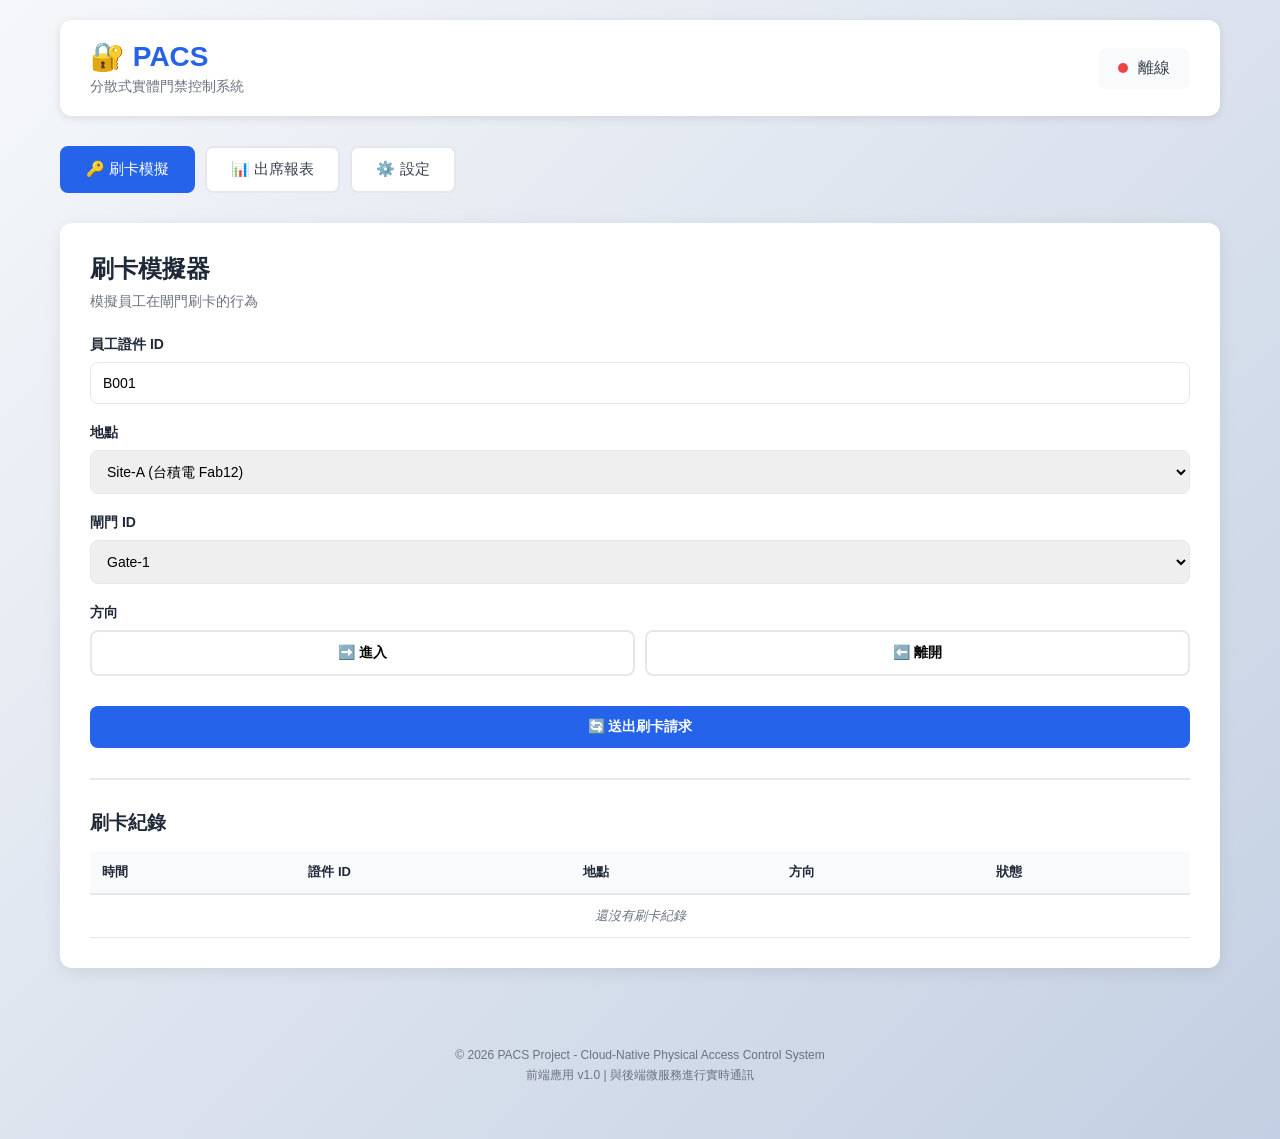
<file: pacs/frontend/index.html>
<!DOCTYPE html>
<html lang="zh-TW">
<head>
    <meta charset="UTF-8">
    <meta name="viewport" content="width=device-width, initial-scale=1.0">
    <title>PACS - 分散式門禁管理系統</title>
    <link rel="stylesheet" href="style.css">
</head>
<body>
    <div class="container">
        <!-- Header -->
        <header class="header">
            <div class="logo">
                <h1>🔐 PACS</h1>
                <p>分散式實體門禁控制系統</p>
            </div>
            <div class="server-status">
                <span id="status-indicator" class="status-dot offline"></span>
                <span id="status-text">離線</span>
            </div>
        </header>

        <!-- Navigation Tabs -->
        <nav class="tabs">
            <button class="tab-btn active" data-tab="swipe-tab">🔑 刷卡模擬</button>
            <button class="tab-btn" data-tab="report-tab">📊 出席報表</button>
            <button class="tab-btn" data-tab="settings-tab">⚙️ 設定</button>
        </nav>

        <!-- Tab Content -->
        <main class="tabs-content">
            <!-- 1. Swipe Simulator Tab -->
            <section id="swipe-tab" class="tab-content active">
                <div class="card">
                    <h2>刷卡模擬器</h2>
                    <p class="subtitle">模擬員工在閘門刷卡的行為</p>

                    <div class="form-group">
                        <label for="badge-id">員工證件 ID</label>
                        <input type="text" id="badge-id" placeholder="例: B001" value="B001">
                    </div>

                    <div class="form-group">
                        <label for="site-id">地點</label>
                        <select id="site-id">
                            <option value="Site-A">Site-A (台積電 Fab12)</option>
                            <option value="Site-B">Site-B (台積電 Fab15)</option>
                            <option value="Site-C">Site-C (總部)</option>
                        </select>
                    </div>

                    <div class="form-group">
                        <label for="gate-id">閘門 ID</label>
                        <select id="gate-id">
                            <option value="Gate-1">Gate-1</option>
                            <option value="Gate-2">Gate-2</option>
                            <option value="Gate-3">Gate-3</option>
                        </select>
                    </div>

                    <div class="form-group">
                        <label for="direction">方向</label>
                        <div class="direction-buttons">
                            <button id="btn-in" class="direction-btn in" data-direction="IN">
                                ➡️ 進入
                            </button>
                            <button id="btn-out" class="direction-btn out" data-direction="OUT">
                                ⬅️ 離開
                            </button>
                        </div>
                        <input type="hidden" id="direction" value="IN">
                    </div>

                    <button id="btn-swipe" class="btn btn-primary">
                        🔄 送出刷卡請求
                    </button>

                    <!-- Response Display -->
                    <div id="swipe-response" class="response-box hidden">
                        <h3>回應</h3>
                        <div id="response-content"></div>
                    </div>

                    <!-- Swipe History -->
                    <div id="swipe-history" class="history-box">
                        <h3>刷卡紀錄</h3>
                        <table id="history-table" class="table">
                            <thead>
                                <tr>
                                    <th>時間</th>
                                    <th>證件 ID</th>
                                    <th>地點</th>
                                    <th>方向</th>
                                    <th>狀態</th>
                                </tr>
                            </thead>
                            <tbody id="history-tbody">
                                <tr class="empty"><td colspan="5">還沒有刷卡紀錄</td></tr>
                            </tbody>
                        </table>
                    </div>
                </div>
            </section>

            <!-- 2. Reports Tab -->
            <section id="report-tab" class="tab-content">
                <div class="card">
                    <h2>出席報表</h2>
                    <p class="subtitle">查看員工出席紀錄（需要有效的 JWT Token）</p>

                    <div class="form-group">
                        <label for="jwt-token">JWT Token</label>
                        <textarea id="jwt-token" placeholder="貼上你的 JWT token..." rows="3"></textarea>
                        <small>用於認證報表查詢。如果沒有 Token，可以使用 Bearer token 格式。</small>
                    </div>

                    <button id="btn-fetch-report" class="btn btn-primary">
                        📥 取得報表
                    </button>

                    <!-- Report Results -->
                    <div id="report-response" class="response-box hidden">
                        <h3>出席紀錄</h3>
                        <div id="report-stats" class="stats-box"></div>
                        <table id="report-table" class="table">
                            <thead>
                                <tr>
                                    <th>員工 ID</th>
                                    <th>姓名</th>
                                    <th>組織</th>
                                    <th>日期</th>
                                    <th>進入時間</th>
                                    <th>離開時間</th>
                                    <th>刷卡次數</th>
                                </tr>
                            </thead>
                            <tbody id="report-tbody">
                                <tr class="empty"><td colspan="7">點擊「取得報表」以載入資料</td></tr>
                            </tbody>
                        </table>
                    </div>
                </div>
            </section>

            <!-- 3. Settings Tab -->
            <section id="settings-tab" class="tab-content">
                <div class="card">
                    <h2>連線設定</h2>
                    <p class="subtitle">設定後端 API 伺服器位址</p>

                    <div class="form-group">
                        <label for="api-url">Access API 網址</label>
                        <input type="url" id="api-url" placeholder="http://localhost:8080" value="http://localhost:8080">
                    </div>

                    <div class="form-group">
                        <label for="report-url">Reporting API 網址</label>
                        <input type="url" id="report-url" placeholder="http://localhost:8081" value="http://localhost:8081">
                    </div>

                    <button id="btn-test-connection" class="btn btn-secondary">
                        🔗 測試連線
                    </button>

                    <div id="connection-result" class="response-box hidden">
                        <div id="connection-content"></div>
                    </div>

                    <hr>

                    <h3>快速操作</h3>
                    <button id="btn-clear-history" class="btn btn-warning">
                        🗑️ 清除刷卡紀錄
                    </button>
                    <button id="btn-export-history" class="btn btn-info">
                        📥 匯出紀錄 (CSV)
                    </button>

                    <hr>

                    <h3>系統資訊</h3>
                    <div class="info-box">
                        <p><strong>版本:</strong> 1.0.0 Professional Cloud-Native Edition</p>
                        <p><strong>後端架構:</strong> Go Microservices with PostgreSQL + Redis + Pub/Sub</p>
                        <p><strong>前端框架:</strong> Vanilla HTML5/CSS3/JavaScript</p>
                        <p><strong>部署方式:</strong> Docker + Kubernetes</p>
                    </div>
                </div>
            </section>
        </main>

        <!-- Footer -->
        <footer class="footer">
            <p>© 2026 PACS Project - Cloud-Native Physical Access Control System</p>
            <p>前端應用 v1.0 | 與後端微服務進行實時通訊</p>
        </footer>
    </div>

    <script src="app.js"></script>
</body>
</html>
</file>
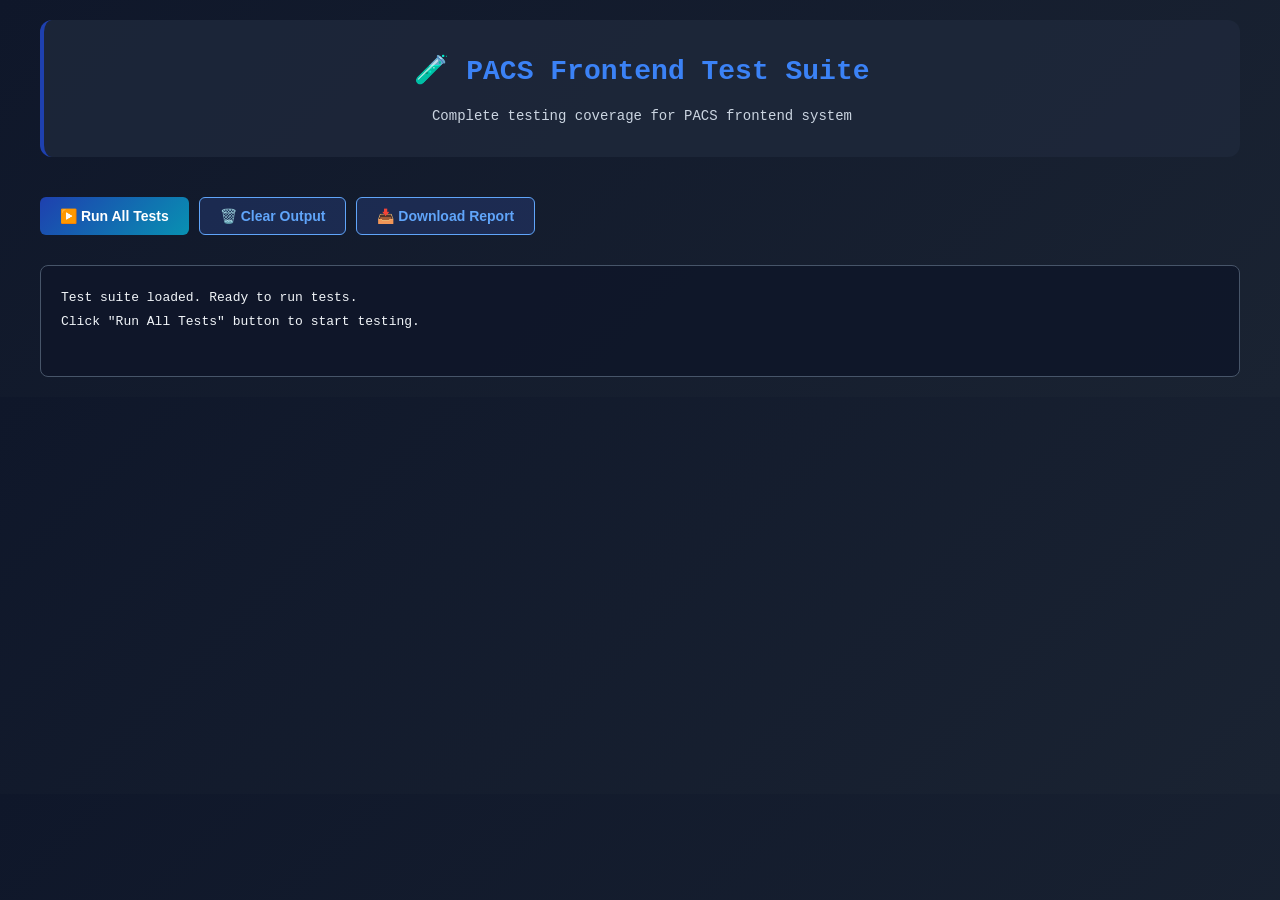
<file: frontend/test-runner.html>
<!DOCTYPE html>
<html lang="zh-TW">
<head>
    <meta charset="UTF-8">
    <meta name="viewport" content="width=device-width, initial-scale=1.0">
    <title>PACS Frontend - Test Runner</title>
    <style>
        * {
            margin: 0;
            padding: 0;
            box-sizing: border-box;
        }

        body {
            font-family: 'Monaco', 'Courier New', monospace;
            background: linear-gradient(135deg, #0f172a 0%, #1a2332 100%);
            color: #f1f5f9;
            padding: 20px;
            line-height: 1.6;
        }

        .container {
            max-width: 1200px;
            margin: 0 auto;
        }

        .header {
            text-align: center;
            margin-bottom: 40px;
            padding: 30px;
            background: rgba(30, 41, 59, 0.8);
            border-radius: 12px;
            border-left: 4px solid #1e40af;
        }

        .header h1 {
            font-size: 28px;
            margin-bottom: 10px;
            color: #3b82f6;
        }

        .header p {
            color: #cbd5e1;
            font-size: 14px;
        }

        .controls {
            display: flex;
            gap: 10px;
            margin-bottom: 30px;
            flex-wrap: wrap;
        }

        .btn {
            padding: 10px 20px;
            border: none;
            border-radius: 6px;
            font-size: 14px;
            cursor: pointer;
            transition: all 0.3s ease;
            font-weight: 600;
        }

        .btn-primary {
            background: linear-gradient(135deg, #1e40af, #0891b2);
            color: white;
        }

        .btn-primary:hover {
            transform: translateY(-2px);
            box-shadow: 0 10px 25px rgba(30, 64, 175, 0.3);
        }

        .btn-secondary {
            background: rgba(65, 105, 225, 0.2);
            color: #60a5fa;
            border: 1px solid #60a5fa;
        }

        .btn-secondary:hover {
            background: rgba(65, 105, 225, 0.3);
        }

        .test-output {
            background: rgba(15, 23, 42, 0.95);
            border: 1px solid #475569;
            border-radius: 8px;
            padding: 20px;
            font-size: 13px;
            overflow-y: auto;
            max-height: 600px;
            line-height: 1.8;
            white-space: pre-wrap;
            word-wrap: break-word;
        }

        .test-output:empty::before {
            content: 'Test output will appear here...';
            color: #64748b;
        }

        .pass {
            color: #10b981;
            font-weight: 600;
        }

        .fail {
            color: #ef4444;
            font-weight: 600;
        }

        .info {
            color: #60a5fa;
        }

        .summary {
            margin-top: 20px;
            padding: 20px;
            background: rgba(30, 41, 59, 0.8);
            border-radius: 8px;
            border-left: 4px solid #10b981;
        }

        .summary h3 {
            color: #3b82f6;
            margin-bottom: 10px;
        }

        .summary-stats {
            display: grid;
            grid-template-columns: repeat(auto-fit, minmax(150px, 1fr));
            gap: 15px;
            margin-top: 15px;
        }

        .stat {
            padding: 15px;
            background: rgba(0, 0, 0, 0.3);
            border-radius: 6px;
            border-left: 3px solid #1e40af;
        }

        .stat-value {
            font-size: 24px;
            font-weight: bold;
            color: #3b82f6;
        }

        .stat-label {
            font-size: 12px;
            color: #94a3b8;
            margin-top: 5px;
            text-transform: uppercase;
        }

        .spinner {
            display: inline-block;
            width: 12px;
            height: 12px;
            border: 2px solid #475569;
            border-top-color: #3b82f6;
            border-radius: 50%;
            animation: spin 0.8s linear infinite;
        }

        @keyframes spin {
            to { transform: rotate(360deg); }
        }

        .test-suite {
            margin-bottom: 30px;
        }

        .suite-name {
            color: #60a5fa;
            font-weight: bold;
            margin-bottom: 10px;
            padding-bottom: 5px;
            border-bottom: 1px solid #334155;
        }

        .test-case {
            margin: 8px 0;
            padding-left: 20px;
        }

        @media (max-width: 768px) {
            .header {
                padding: 20px;
            }

            .header h1 {
                font-size: 20px;
            }

            .test-output {
                font-size: 11px;
                max-height: 400px;
            }
        }
    </style>
</head>
<body>
    <div class="container">
        <div class="header">
            <h1>🧪 PACS Frontend Test Suite</h1>
            <p>Complete testing coverage for PACS frontend system</p>
        </div>

        <div class="controls">
            <button class="btn btn-primary" onclick="runTestsFromButton()">
                <span class="spinner" id="spinner" style="display: none; margin-right: 8px;"></span>
                <span id="run-text">▶️ Run All Tests</span>
            </button>
            <button class="btn btn-secondary" onclick="clearOutput()">🗑️ Clear Output</button>
            <button class="btn btn-secondary" onclick="downloadReport()">📥 Download Report</button>
        </div>

        <div class="test-output" id="output"></div>

        <div class="summary" id="summary" style="display: none;">
            <h3>📊 Test Summary</h3>
            <div class="summary-stats">
                <div class="stat">
                    <div class="stat-value" id="total-tests">0</div>
                    <div class="stat-label">Total Tests</div>
                </div>
                <div class="stat">
                    <div class="stat-value" style="color: #10b981;" id="passed-tests">0</div>
                    <div class="stat-label">Passed</div>
                </div>
                <div class="stat">
                    <div class="stat-value" style="color: #ef4444;" id="failed-tests">0</div>
                    <div class="stat-label">Failed</div>
                </div>
                <div class="stat">
                    <div class="stat-value" style="color: #f59e0b;" id="pass-rate">0%</div>
                    <div class="stat-label">Pass Rate</div>
                </div>
            </div>
        </div>
    </div>

    <script src="tests.js"></script>
    <script>
        const output = document.getElementById('output');
        let testResults = { total: 0, passed: 0, failed: 0 };

        // Override console methods
        const originalLog = console.log;
        const originalError = console.error;

        // Re-entrancy guard to prevent infinite recursion
        let _inCustomConsole = false;

        function safeStringify(arg) {
            if (arg instanceof Error) {
                return arg.stack || arg.message || String(arg);
            }
            if (typeof arg === 'object' && arg !== null) {
                try { return JSON.stringify(arg, null, 2); } catch { return String(arg); }
            }
            return String(arg);
        }

        console.log = function(...args) {
            if (_inCustomConsole) return;
            _inCustomConsole = true;
            try {
                const message = args.map(safeStringify).join(' ');
                output.textContent += message + '\n';
                output.scrollTop = output.scrollHeight;
                originalLog.apply(console, args);
            } finally {
                _inCustomConsole = false;
            }
        };

        console.error = function(...args) {
            if (_inCustomConsole) return;
            _inCustomConsole = true;
            try {
                const message = args.map(safeStringify).join(' ');
                output.textContent += message + '\n';
                output.scrollTop = output.scrollHeight;
                originalError.apply(console, args);
            } finally {
                _inCustomConsole = false;
            }
        };

        async function runTestsFromButton() {
            const btn = document.querySelector('.btn-primary');
            const spinner = document.getElementById('spinner');
            const runText = document.getElementById('run-text');

            btn.disabled = true;
            spinner.style.display = 'inline-block';
            runText.textContent = ' Running...';

            output.textContent = '';
            testResults = { total: 0, passed: 0, failed: 0 };

            try {
                // Call the actual test function from tests.js
                if (window.runAllTests) {
                    await window.runAllTests();
                } else {
                    console.error('runAllTests is not defined in window');
                }
                
                // Parse results from output
                const lines = output.textContent.split('\n');
                const resultsLine = lines.find(l => l.includes('Results:'));
                if (resultsLine) {
                    const match = resultsLine.match(/(\d+) passed, (\d+) failed/);
                    if (match) {
                        testResults.passed += parseInt(match[1]);
                        testResults.failed += parseInt(match[2]);
                        testResults.total += testResults.passed + testResults.failed;
                    }
                }

                updateSummary();
            } catch (error) {
                const errorMsg = error ? (error.message || error.toString()) : 'Unknown error';
                console.error('Test suite error:', errorMsg);
                if (error && error.stack) {
                    console.error('Stack trace:', error.stack);
                }
            } finally {
                btn.disabled = false;
                spinner.style.display = 'none';
                runText.textContent = '▶️ Run All Tests';
            }
        }

        function updateSummary() {
            const summary = document.getElementById('summary');
            const total = testResults.total;
            const passed = testResults.passed;
            const failed = testResults.failed;
            const passRate = total > 0 ? Math.round((passed / total) * 100) : 0;

            document.getElementById('total-tests').textContent = total;
            document.getElementById('passed-tests').textContent = passed;
            document.getElementById('failed-tests').textContent = failed;
            document.getElementById('pass-rate').textContent = passRate + '%';

            summary.style.display = 'block';
        }

        function clearOutput() {
            output.textContent = '';
            document.getElementById('summary').style.display = 'none';
        }

        function downloadReport() {
            const content = output.textContent;
            if (!content) {
                alert('No test results to download. Run tests first.');
                return;
            }

            const timestamp = new Date().toISOString().split('T')[0];
            const filename = `pacs-test-report-${timestamp}.txt`;
            
            const blob = new Blob([content], { type: 'text/plain' });
            const url = URL.createObjectURL(blob);
            const link = document.createElement('a');
            link.href = url;
            link.download = filename;
            link.click();
            URL.revokeObjectURL(url);
        }

        // Auto-run tests on page load
        window.addEventListener('load', () => {
            console.log('Test suite loaded. Ready to run tests.');
            console.log('Click "Run All Tests" button to start testing.\n');
            
            // Expose functions to window for onclick handlers
            window.runTestsFromButton = runTestsFromButton;
            window.clearOutput = clearOutput;
            window.downloadReport = downloadReport;
        });
    </script>
</body>
</html>
</file>
<file: pacs/frontend/style.css>
/* ============================================
   PACS Frontend - Professional Styling
   ============================================ */

* {
    margin: 0;
    padding: 0;
    box-sizing: border-box;
}

:root {
    --primary: #2563eb;
    --primary-dark: #1e40af;
    --success: #10b981;
    --danger: #ef4444;
    --warning: #f59e0b;
    --info: #3b82f6;
    --dark: #1f2937;
    --light: #f9fafb;
    --border: #e5e7eb;
    --text: #374151;
    --text-light: #6b7280;
}

body {
    font-family: -apple-system, BlinkMacSystemFont, 'Segoe UI', Roboto, 'Helvetica Neue', Arial, sans-serif;
    background: linear-gradient(135deg, #f5f7fa 0%, #c3cfe2 100%);
    color: var(--text);
    min-height: 100vh;
}

.container {
    max-width: 1200px;
    margin: 0 auto;
    padding: 20px;
}

/* ============ HEADER ============ */
.header {
    display: flex;
    justify-content: space-between;
    align-items: center;
    background: white;
    padding: 20px 30px;
    border-radius: 12px;
    box-shadow: 0 2px 8px rgba(0, 0, 0, 0.1);
    margin-bottom: 30px;
}

.logo h1 {
    font-size: 28px;
    color: var(--primary);
    margin-bottom: 5px;
}

.logo p {
    color: var(--text-light);
    font-size: 14px;
}

.server-status {
    display: flex;
    align-items: center;
    gap: 10px;
    padding: 10px 20px;
    background: var(--light);
    border-radius: 8px;
}

.status-dot {
    width: 10px;
    height: 10px;
    border-radius: 50%;
    display: inline-block;
    animation: pulse 2s infinite;
}

.status-dot.online {
    background: var(--success);
}

.status-dot.offline {
    background: var(--danger);
    animation: none;
}

@keyframes pulse {
    0%, 100% { opacity: 1; }
    50% { opacity: 0.5; }
}

/* ============ TABS ============ */
.tabs {
    display: flex;
    gap: 10px;
    margin-bottom: 30px;
    flex-wrap: wrap;
}

.tab-btn {
    padding: 12px 24px;
    background: white;
    border: 2px solid var(--border);
    border-radius: 8px;
    cursor: pointer;
    font-size: 15px;
    font-weight: 500;
    color: var(--text);
    transition: all 0.3s ease;
}

.tab-btn:hover {
    border-color: var(--primary);
    color: var(--primary);
}

.tab-btn.active {
    background: var(--primary);
    color: white;
    border-color: var(--primary);
}

/* ============ TAB CONTENT ============ */
.tabs-content {
    position: relative;
}

.tab-content {
    display: none;
    animation: fadeIn 0.3s ease;
}

.tab-content.active {
    display: block;
}

@keyframes fadeIn {
    from { opacity: 0; transform: translateY(10px); }
    to { opacity: 1; transform: translateY(0); }
}

/* ============ CARD ============ */
.card {
    background: white;
    border-radius: 12px;
    padding: 30px;
    box-shadow: 0 4px 16px rgba(0, 0, 0, 0.08);
    margin-bottom: 20px;
}

.card h2 {
    color: var(--dark);
    margin-bottom: 8px;
    font-size: 24px;
}

.subtitle {
    color: var(--text-light);
    margin-bottom: 25px;
    font-size: 14px;
}

/* ============ FORM ============ */
.form-group {
    margin-bottom: 20px;
}

label {
    display: block;
    margin-bottom: 8px;
    font-weight: 600;
    color: var(--dark);
    font-size: 14px;
}

input[type="text"],
input[type="url"],
select,
textarea {
    width: 100%;
    padding: 12px;
    border: 1px solid var(--border);
    border-radius: 8px;
    font-size: 14px;
    font-family: inherit;
    transition: border-color 0.3s;
}

input[type="text"]:focus,
input[type="url"]:focus,
select:focus,
textarea:focus {
    outline: none;
    border-color: var(--primary);
    box-shadow: 0 0 0 3px rgba(37, 99, 235, 0.1);
}

textarea {
    resize: vertical;
    font-family: 'Monaco', 'Courier New', monospace;
    font-size: 12px;
}

small {
    display: block;
    margin-top: 6px;
    color: var(--text-light);
    font-size: 12px;
}

/* ============ BUTTONS ============ */
.btn {
    padding: 12px 24px;
    border: none;
    border-radius: 8px;
    font-size: 14px;
    font-weight: 600;
    cursor: pointer;
    transition: all 0.3s ease;
    display: inline-block;
    text-align: center;
}

.btn-primary {
    background: var(--primary);
    color: white;
    width: 100%;
    margin-top: 10px;
}

.btn-primary:hover {
    background: var(--primary-dark);
    transform: translateY(-2px);
    box-shadow: 0 4px 12px rgba(37, 99, 235, 0.3);
}

.btn-secondary {
    background: var(--text-light);
    color: white;
    margin-right: 10px;
}

.btn-secondary:hover {
    background: var(--dark);
}

.btn-warning {
    background: var(--warning);
    color: white;
    margin-right: 10px;
}

.btn-warning:hover {
    background: #d97706;
}

.btn-info {
    background: var(--info);
    color: white;
}

.btn-info:hover {
    background: #2563eb;
}

.direction-buttons {
    display: grid;
    grid-template-columns: 1fr 1fr;
    gap: 10px;
}

.direction-btn {
    padding: 12px;
    border: 2px solid var(--border);
    background: white;
    border-radius: 8px;
    cursor: pointer;
    font-size: 14px;
    font-weight: 600;
    transition: all 0.3s;
}

.direction-btn:hover {
    border-color: var(--primary);
    color: var(--primary);
}

.direction-btn.active {
    background: var(--primary);
    color: white;
    border-color: var(--primary);
}

/* ============ RESPONSE BOX ============ */
.response-box {
    margin-top: 25px;
    padding: 20px;
    background: var(--light);
    border-radius: 8px;
    border-left: 4px solid var(--primary);
}

.response-box.hidden {
    display: none;
}

.response-box h3 {
    margin-bottom: 15px;
    color: var(--dark);
    font-size: 16px;
}

.response-box.success {
    border-left-color: var(--success);
    background: #ecfdf5;
}

.response-box.error {
    border-left-color: var(--danger);
    background: #fef2f2;
}

#response-content {
    font-family: 'Monaco', 'Courier New', monospace;
    font-size: 13px;
    color: var(--text);
    line-height: 1.6;
    overflow-x: auto;
}

/* ============ TABLE ============ */
.table {
    width: 100%;
    border-collapse: collapse;
    margin-top: 15px;
    font-size: 13px;
}

.table th {
    background: var(--light);
    padding: 12px;
    text-align: left;
    font-weight: 600;
    color: var(--dark);
    border-bottom: 2px solid var(--border);
}

.table td {
    padding: 12px;
    border-bottom: 1px solid var(--border);
}

.table tr:hover {
    background: #f3f4f6;
}

.table .empty {
    text-align: center;
    color: var(--text-light);
    font-style: italic;
}

.table .status-success {
    color: var(--success);
    font-weight: 600;
}

.table .status-error {
    color: var(--danger);
    font-weight: 600;
}

/* ============ HISTORY BOX ============ */
.history-box {
    margin-top: 30px;
    padding-top: 30px;
    border-top: 2px solid var(--border);
}

.history-box h3 {
    margin-bottom: 15px;
    color: var(--dark);
}

/* ============ STATS BOX ============ */
.stats-box {
    display: grid;
    grid-template-columns: repeat(auto-fit, minmax(200px, 1fr));
    gap: 15px;
    margin-bottom: 20px;
}

.stat-item {
    background: linear-gradient(135deg, var(--primary), var(--primary-dark));
    color: white;
    padding: 20px;
    border-radius: 8px;
    text-align: center;
}

.stat-item-value {
    font-size: 28px;
    font-weight: 700;
    margin-bottom: 5px;
}

.stat-item-label {
    font-size: 12px;
    opacity: 0.9;
}

/* ============ INFO BOX ============ */
.info-box {
    background: var(--light);
    padding: 20px;
    border-radius: 8px;
    border-left: 4px solid var(--info);
}

.info-box p {
    margin-bottom: 8px;
    font-size: 13px;
}

.info-box strong {
    color: var(--dark);
}

/* ============ FOOTER ============ */
.footer {
    text-align: center;
    padding: 30px;
    color: var(--text-light);
    font-size: 12px;
    margin-top: 50px;
}

.footer p {
    margin-bottom: 5px;
}

/* ============ RESPONSIVE ============ */
@media (max-width: 768px) {
    .container {
        padding: 15px;
    }

    .header {
        flex-direction: column;
        gap: 15px;
    }

    .card {
        padding: 20px;
    }

    .tabs {
        flex-direction: column;
    }

    .tab-btn {
        width: 100%;
        text-align: center;
    }

    .direction-buttons {
        grid-template-columns: 1fr;
    }

    .stats-box {
        grid-template-columns: 1fr;
    }

    .table {
        font-size: 12px;
    }

    .table th,
    .table td {
        padding: 8px;
    }
}

/* ============ UTILITIES ============ */
hr {
    border: none;
    border-top: 1px solid var(--border);
    margin: 25px 0;
}

.hidden {
    display: none !important;
}

.loading {
    opacity: 0.6;
    pointer-events: none;
}
</file>
